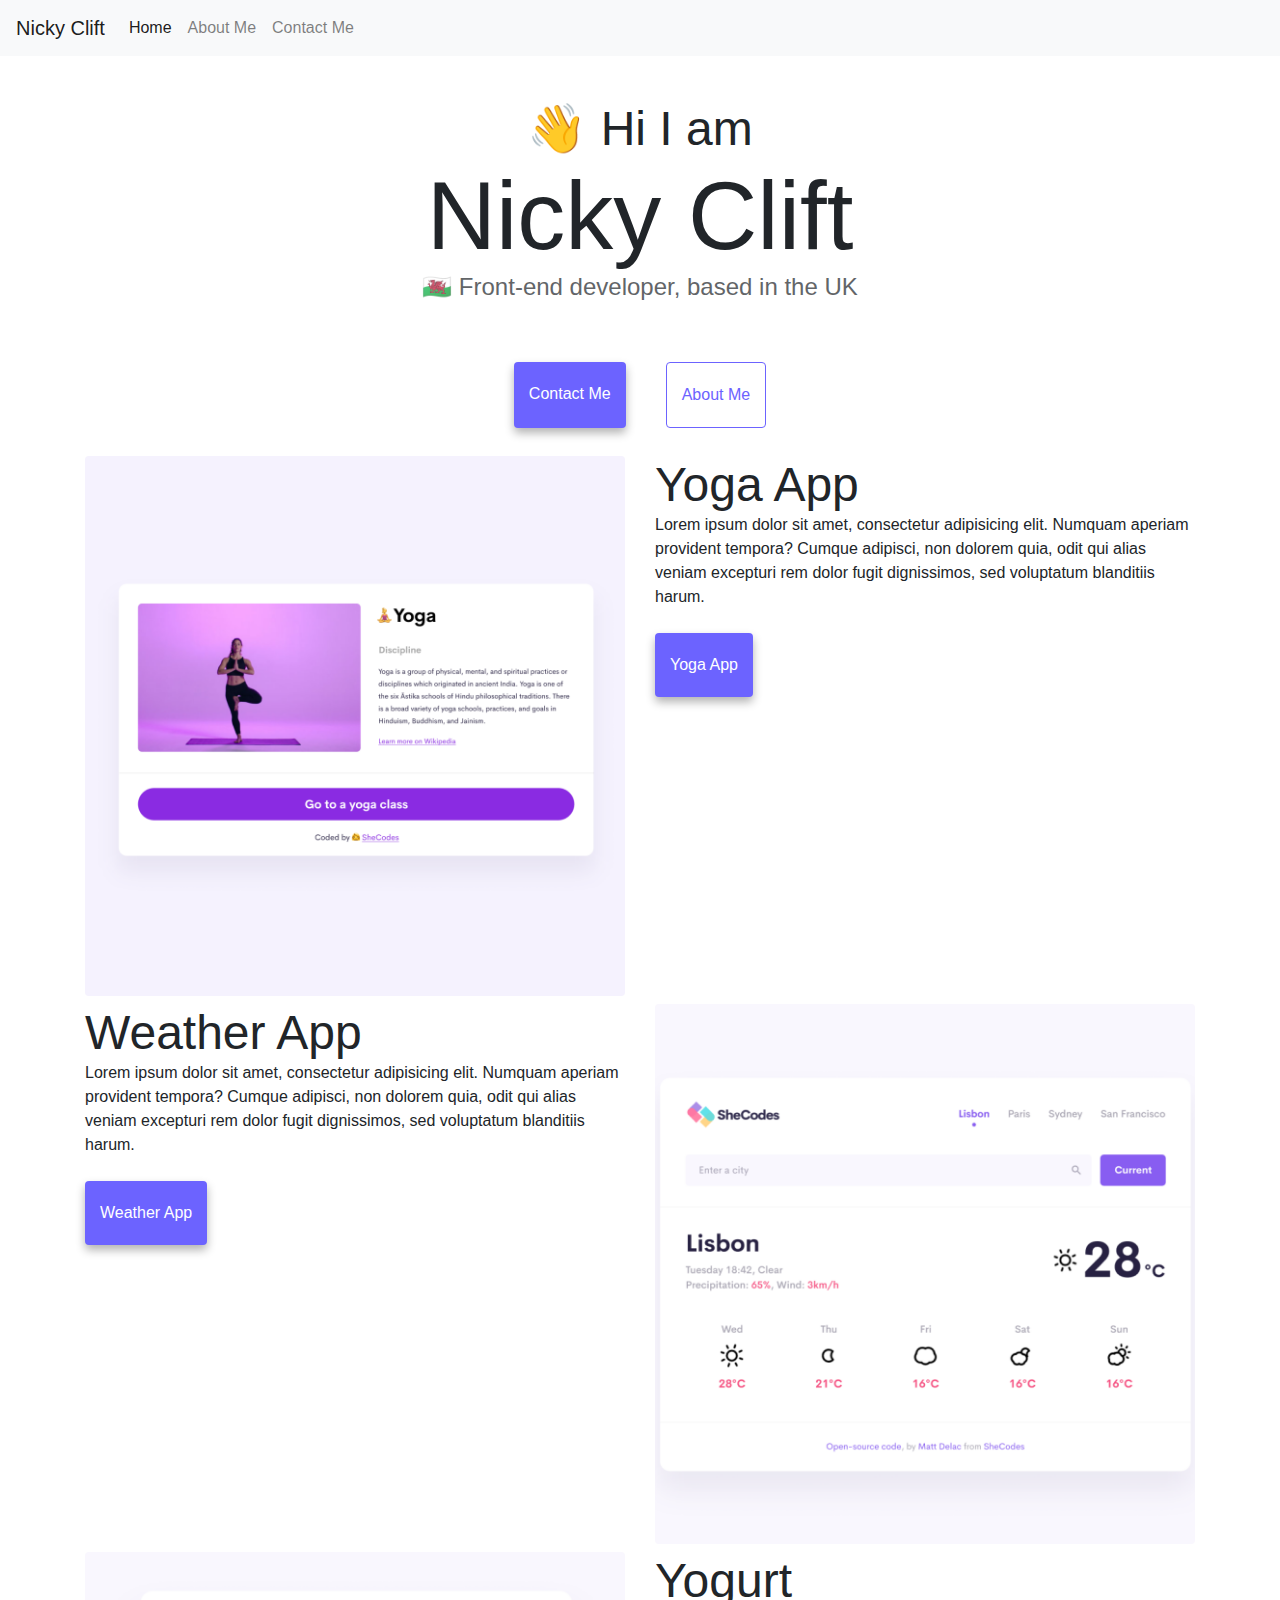
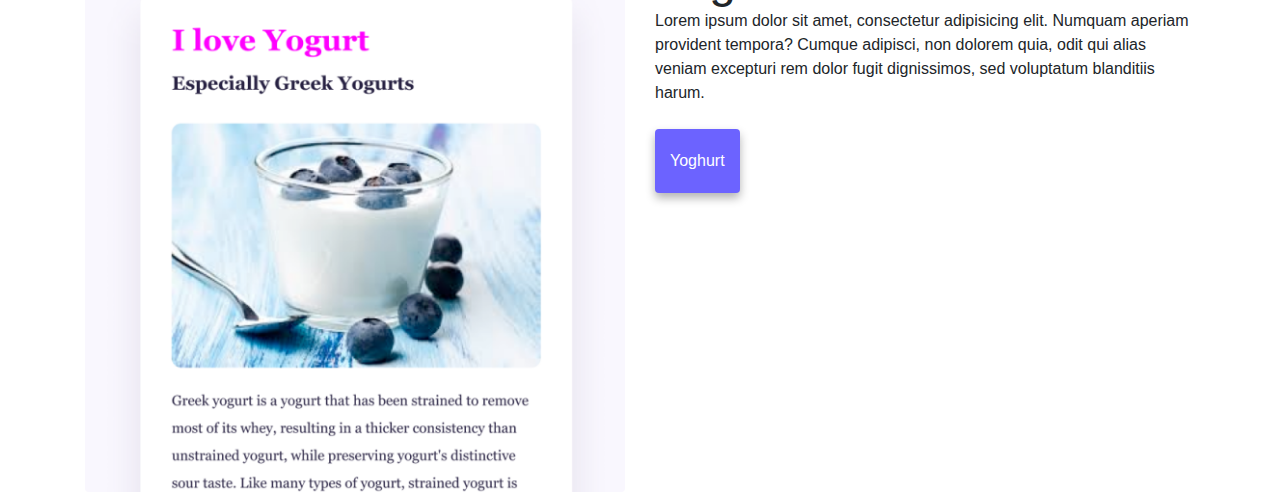
<file: index.html>
<!DOCTYPE html>
<html lang="en">
  <head>
    <meta charset="UTF-8" />
    <meta http-equiv="X-UA-Compatible" content="IE=edge" />
    <meta name="viewport" content="width=device-width, initial-scale=1.0" />
    <title>Nicky Clift - UK based front-end developer</title>
    <meta
      name="description"
      content="Nicky Clift - homepage to portfolio about UK based front-end developer."
    />
    <link
      rel="stylesheet"
      href="https://stackpath.bootstrapcdn.com/bootstrap/4.3.1/css/bootstrap.min.css"
      integrity="sha384-ggOyR0iXCbMQv3Xipma34MD+dH/1fQ784/j6cY/iJTQUOhcWr7x9JvoRxT2MZw1T"
      crossorigin="anonymous"
    />
    <link rel="stylesheet" href="/style.css" />
    <script
      src="https://code.jquery.com/jquery-3.3.1.slim.min.js"
      integrity="sha384-q8i/X+965DzO0rT7abK41JStQIAqVgRVzpbzo5smXKp4YfRvH+8abtTE1Pi6jizo"
      crossorigin="anonymous"
    ></script>
    <script
      src="https://cdnjs.cloudflare.com/ajax/libs/popper.js/1.14.7/umd/popper.min.js"
      integrity="sha384-UO2eT0CpHqdSJQ6hJty5KVphtPhzWj9WO1clHTMGa3JDZwrnQq4sF86dIHNDz0W1"
      crossorigin="anonymous"
    ></script>
    <script
      src="https://stackpath.bootstrapcdn.com/bootstrap/4.3.1/js/bootstrap.min.js"
      integrity="sha384-JjSmVgyd0p3pXB1rRibZUAYoIIy6OrQ6VrjIEaFf/nJGzIxFDsf4x0xIM+B07jRM"
      crossorigin="anonymous"
    ></script>
  </head>
  <body>
    <nav class="navbar navbar-expand-lg navbar-light bg-light fixed-top">
      <a class="navbar-brand" href="/">Nicky Clift</a>
      <button
        class="navbar-toggler"
        type="button"
        data-toggle="collapse"
        data-target="#navbarNavAltMarkup"
        aria-controls="navbarNavAltMarkup"
        aria-expanded="false"
        aria-label="Toggle navigation"
      >
        <span class="navbar-toggler-icon"></span>
      </button>
      <div class="collapse navbar-collapse" id="navbarNavAltMarkup">
        <div class="navbar-nav">
          <a class="nav-item nav-link active" href="/"
            >Home <span class="sr-only">(current)</span></a
          >
          <a class="nav-item nav-link" href="/about.html" title="About me page"
            >About Me</a
          >
          <a
            class="nav-item nav-link"
            href="/about.html#contact"
            title="Contact me"
            >Contact Me</a
          >
        </div>
      </div>
    </nav>
    <h2>👋 Hi I am</h2>
    <h1>Nicky Clift</h1>
    <h3>🏴󠁧󠁢󠁷󠁬󠁳󠁿 Front-end developer, based in the UK</h3>
    <div class="navigation-links">
      <a href="/about.html#contact" class="contact-link" title="Contact me"
        >Contact me</a
      >
      <a href="/about.html" class="about-link" title="About me page"
        >About me</a
      >
    </div>

    <div class="container">
      <div class="row">
        <div class="col-sm-6 mt-2">
          <img
            src="images/yoga.png"
            class="img-fluid rounded d-none d-sm-block"
            alt="Yoga pose image"
          />
        </div>
        <div class="info col-sm-6 mt-2">
          <h2 class="section-title">Yoga App</h2>
          Lorem ipsum dolor sit amet, consectetur adipisicing elit. Numquam
          aperiam provident tempora? Cumque adipisci, non dolorem quia, odit qui
          alias veniam excepturi rem dolor fugit dignissimos, sed voluptatum
          blanditiis harum.
          <div class="app-links mt-4">
            <a href="#" class="yoga" title="Yoga app button">Yoga App</a>
          </div>
        </div>
      </div>

      <div class="row">
        <div class="info col-sm-6 mt-2">
          <h2 class="section-title">Weather App</h2>
          Lorem ipsum dolor sit amet, consectetur adipisicing elit. Numquam
          aperiam provident tempora? Cumque adipisci, non dolorem quia, odit qui
          alias veniam excepturi rem dolor fugit dignissimos, sed voluptatum
          blanditiis harum.
          <div class="app-links mt-4">
            <a href="#" class="yoga" title="Weather app button">Weather App</a>
          </div>
        </div>
        <div class="col-sm-6 mt-2">
          <img
            src="images/weather.png"
            class="img-fluid rounded d-none d-sm-block"
            alt="Weather app image"
          />
        </div>
      </div>
      <div class="row">
        <div class="col-sm-6 mt-2">
          <img
            src="images/yogurt.png"
            class="img-fluid rounded d-none d-sm-block"
            alt="Yogurt image"
          />
        </div>
        <div class="info col-sm-6 mt-2 mb-5">
          <h2 class="section-title">Yogurt</h2>
          Lorem ipsum dolor sit amet, consectetur adipisicing elit. Numquam
          aperiam provident tempora? Cumque adipisci, non dolorem quia, odit qui
          alias veniam excepturi rem dolor fugit dignissimos, sed voluptatum
          blanditiis harum.
          <div class="app-links mt-4">
            <a href="#" class="yoga" title="Yogurt button">Yoghurt</a>
          </div>
        </div>
      </div>
    </div>
  </body>
</html>
</file>
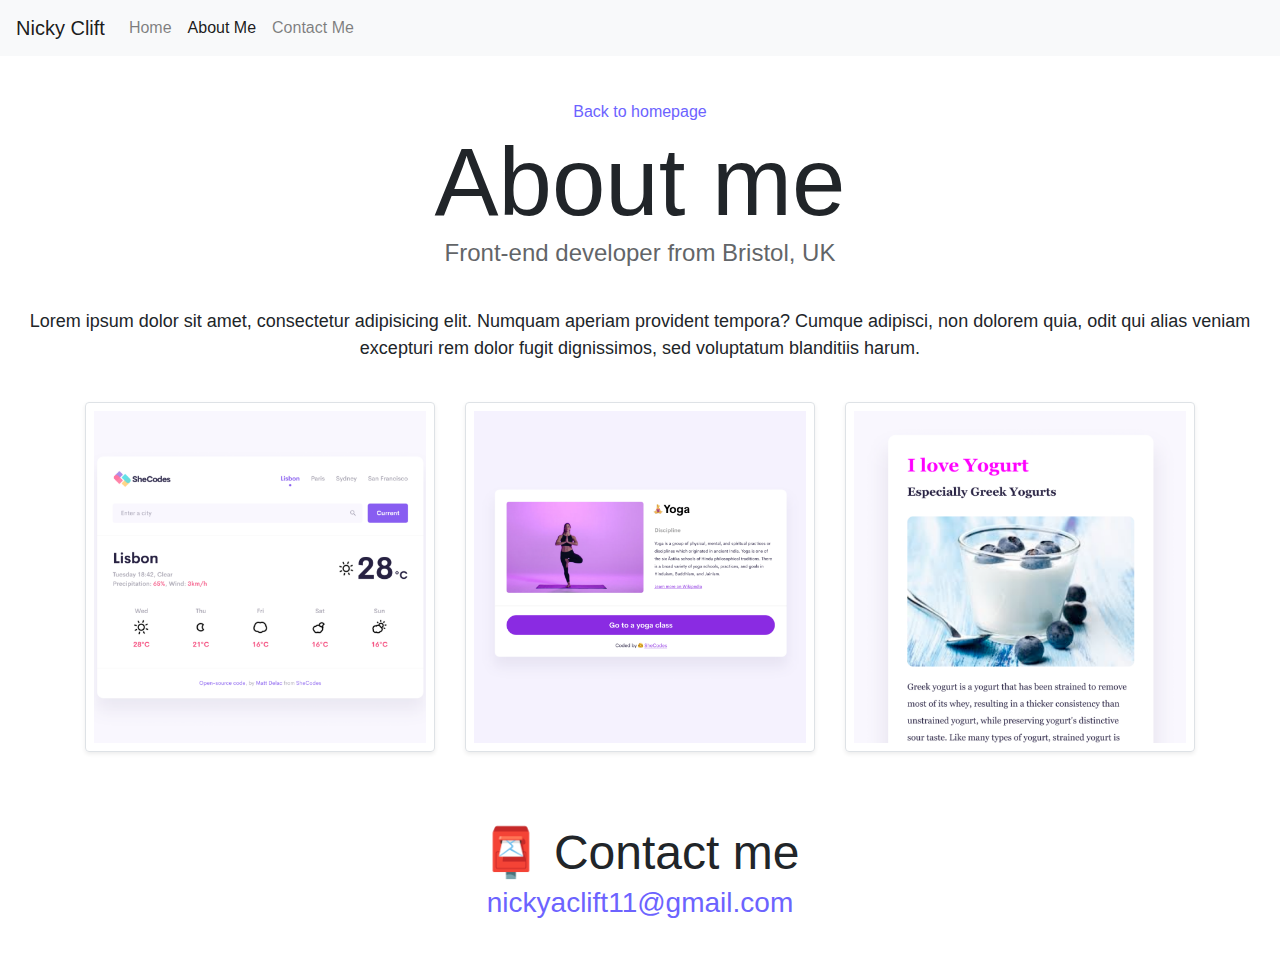
<file: about.html>
<!DOCTYPE html>
<html lang="en">
  <head>
    <meta charset="UTF-8" />
    <meta http-equiv="X-UA-Compatible" content="IE=edge" />
    <meta name="viewport" content="width=device-width, initial-scale=1.0" />
    <link
      rel="stylesheet"
      href="https://stackpath.bootstrapcdn.com/bootstrap/4.3.1/css/bootstrap.min.css"
      integrity="sha384-ggOyR0iXCbMQv3Xipma34MD+dH/1fQ784/j6cY/iJTQUOhcWr7x9JvoRxT2MZw1T"
      crossorigin="anonymous"
    />
    <link rel="stylesheet" href="/style.css" />
    <script
      src="https://code.jquery.com/jquery-3.3.1.slim.min.js"
      integrity="sha384-q8i/X+965DzO0rT7abK41JStQIAqVgRVzpbzo5smXKp4YfRvH+8abtTE1Pi6jizo"
      crossorigin="anonymous"
    ></script>
    <script
      src="https://cdnjs.cloudflare.com/ajax/libs/popper.js/1.14.7/umd/popper.min.js"
      integrity="sha384-UO2eT0CpHqdSJQ6hJty5KVphtPhzWj9WO1clHTMGa3JDZwrnQq4sF86dIHNDz0W1"
      crossorigin="anonymous"
    ></script>
    <script
      src="https://stackpath.bootstrapcdn.com/bootstrap/4.3.1/js/bootstrap.min.js"
      integrity="sha384-JjSmVgyd0p3pXB1rRibZUAYoIIy6OrQ6VrjIEaFf/nJGzIxFDsf4x0xIM+B07jRM"
      crossorigin="anonymous"
    ></script>
    <title>About Nicky Clift - UK based front-end developer</title>
    <meta
      name="description"
      content="About Page - Nicky Clift - UK based front-end developer. "
    />
  </head>
  <body>
    <nav class="navbar navbar-expand-lg navbar-light bg-light fixed-top">
      <a class="navbar-brand" href="/" title="Homepage link">Nicky Clift</a>
      <button
        class="navbar-toggler"
        type="button"
        data-toggle="collapse"
        data-target="#navbarNavAltMarkup"
        aria-controls="navbarNavAltMarkup"
        aria-expanded="false"
        aria-label="Toggle navigation"
      >
        <span class="navbar-toggler-icon"></span>
      </button>
      <div class="collapse navbar-collapse" id="navbarNavAltMarkup">
        <div class="navbar-nav">
          <a class="nav-item nav-link" href="/" title="Homepage link"
            >Home <span class="sr-only">(current)</span></a
          >
          <a
            class="nav-item nav-link active"
            href="/about.html"
            title="About me"
            >About Me</a
          >
          <a
            class="nav-item nav-link"
            href="/about.html#contact"
            title="Contact me"
            >Contact Me</a
          >
        </div>
      </div>
    </nav>
    <a href="/" class="homepage-link" title="Homepage link">Back to homepage</a>
    <h1 class="about-me">About me</h1>
    <h3>Front-end developer from Bristol, UK</h3>
    <div class="about-paragraphs">
      <p>
        Lorem ipsum dolor sit amet, consectetur adipisicing elit. Numquam
        aperiam provident tempora? Cumque adipisci, non dolorem quia, odit qui
        alias veniam excepturi rem dolor fugit dignissimos, sed voluptatum
        blanditiis harum.
      </p>
    </div>
    <div class="container">
      <div class="row about-images">
        <div class="col-sm-4">
          <img
            src="images/weather.png"
            alt="Weather image"
            class="img-fluid p-2 mb-4 border rounded shadow-sm"
          />
        </div>
        <div class="col-sm-4">
          <img
            src="images/yoga.png"
            alt="Yoga pose image"
            class="p-2 mb-4 img-fluid border rounded shadow-sm"
          />
        </div>
        <div class="col-sm-4">
          <img
            src="images/yogurt.png"
            alt="Yogurt image"
            class="p-2 img-fluid border rounded shadow-sm"
          />
        </div>
      </div>
    </div>
    <div id="contact" class="mt-5">
      <h2>📮 Contact me</h2>
      <a
        href="mailto:nickyaclift11@gmail.com"
        class="email-link mb-5"
        title="contact email"
      >
        nickyaclift11@gmail.com
      </a>
    </div>
  </body>
</html>
</file>
<file: style.css>
:root {
  --primary-color: #6c63ff;
  --secondary-color: #f5f2fe;
  --box-shadow: 0 5px 10px rgba(0, 0, 0, 0.3);
}

h1,
h2,
h3 {
  text-align: center;
  margin: 0;
}

h1 {
  font-size: 96px;
}
body {
  margin-top: 100px;
}

h2 {
  font-size: 48px;
}

h3 {
  font-size: 24px;
  opacity: 0.7;
}

p {
  border-radius: 4px;
  font-size: 18px;
  line-height: 1.5;
  text-align: center;
}
a:hover {
  color: black;
}

.navigation-links {
  display: flex;
  margin-top: 40px;
  justify-content: center;
}
.app-links {
  display: flex;
  justify-content: flex-start;
}
.app-links a {
  margin: 0px;
  border-radius: 4px;
  padding: 20px 15px;
  text-decoration: none;
}

.navigation-links a {
  margin: 20px;
  border-radius: 4px;
  padding: 20px 15px;
  text-decoration: none;
  text-transform: capitalize;
}

.contact-link,
.yoga {
  background: var(--primary-color);
  box-shadow: var(--box-shadow);
  color: white;
}

.about-link {
  color: var(--primary-color);
  border: 1px solid var(--primary-color);
}

.homepage-link {
  color: var(--primary-color);
  text-align: center;
  display: block;
}

.about-paragraphs {
  display: flex;
  margin: 30px 0;
}

.about-paragraphs p {
  margin: 10px;
}

.email-link {
  display: flex;
  justify-content: center;
  color: var(--primary-color);
  font-size: 28px;
  text-decoration: none;
}

.email-link:hover {
  text-decoration: underline;
}

.section-title {
  text-align: left;
}

@media (max-width: 900px) {
  body {
    text-align: center;
  }
  h1 {
    font-size: 70px;
  }
  .section-title {
    text-align: center;
  }
  .app-links {
    display: block;
  }
}
</file>
